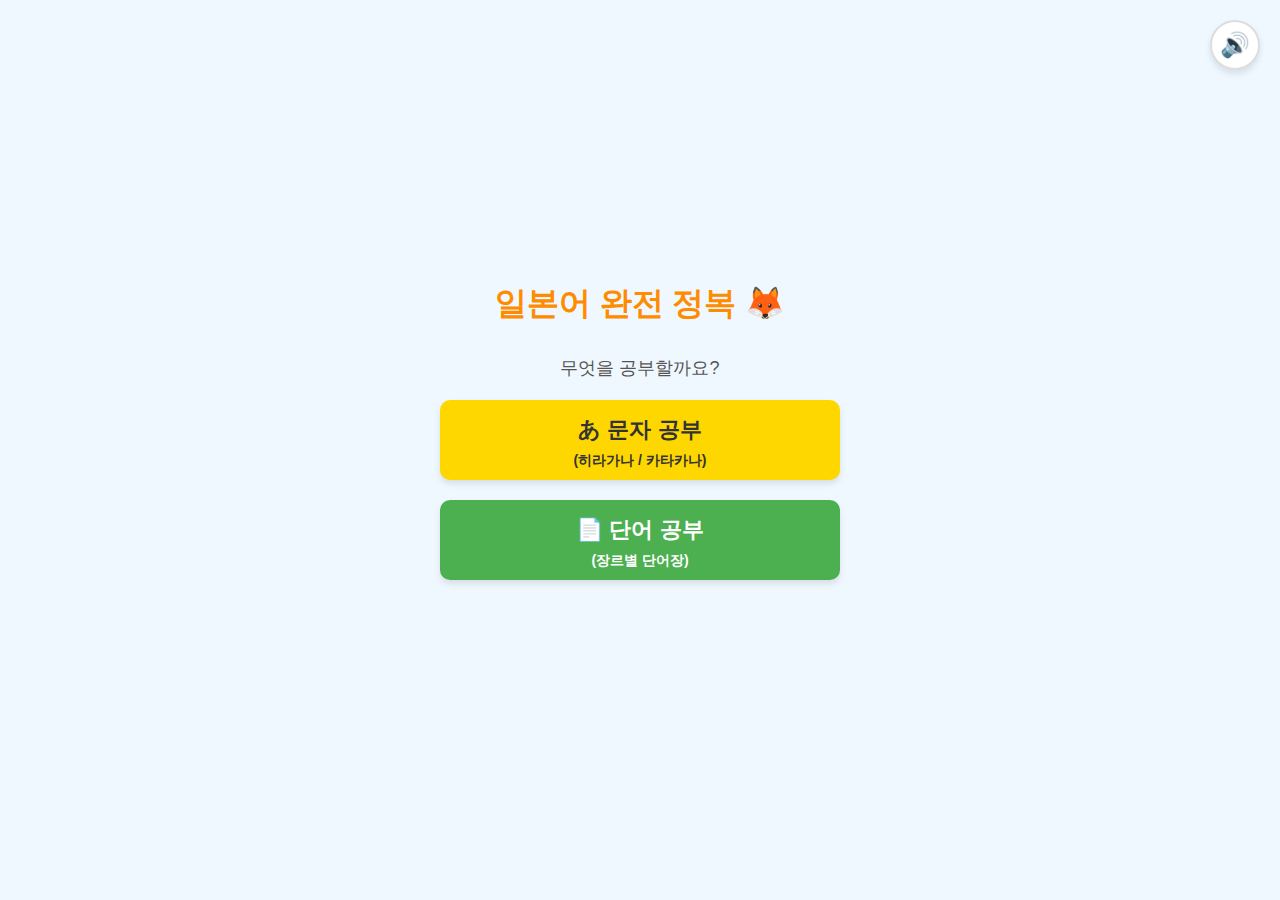
<file: index.html>
<!DOCTYPE html>
<html lang="ko">

<head>
    <meta charset="UTF-8">
    <meta name="viewport" content="width=device-width, initial-scale=1.0">
    <title>일본어 정복 🦊</title>
    <link rel="stylesheet" href="style.css">
</head>

<body>

    <div id="global-header" class="top-header" style="display:none;">
        <div class="header-left-group">
            <button id="btn-global-back" class="btn-header-icon">
                <span style="font-size: 24px; font-weight: bold;">❮</span>
            </button>
            <button class="btn-header-icon" onclick="goHome()">🏠</button>
        </div>

        <div id="header-title" style="font-weight:bold; color:#555;"></div>
        <div style="width: 50px;"></div>
    </div>

    <button id="global-mute-btn" onclick="toggleGlobalMute()">🔊</button>
    <div id="feedback-box"></div>

    <div id="loading-screen">
        <h2>데이터 가져오는 중... 🦊</h2>
        <p>잠시만 기다려주세요!</p>
    </div>

    <div id="start-screen" class="screen active">
        <h1>일본어 완전 정복 🦊</h1>
        <p class="info-text">무엇을 공부할까요?</p>
        
        <button class="btn-sheet" style="background-color: #FFD700; color:#333;" onclick="showLetterSelect()">
            あ 문자 공부<br><span style="font-size:14px">(히라가나 / 카타카나)</span>
        </button>
        
        <button class="btn-sheet" style="background-color: #4CAF50;" onclick="showCategorySelect()">
            📄 단어 공부<br><span style="font-size:14px">(장르별 단어장)</span>
        </button>
    </div>

    <div id="letter-select-screen" class="screen">
        <h1 style="color:#FF8C00; margin-top:20px;">문자 선택 🦊</h1>
        <p class="info-text">어떤 문자를 익힐까요?</p>

        <button class="btn-hira" onclick="showKanaModeSelect('hiragana')">히라가나 (あ)</button>
        <button class="btn-kata" onclick="showKanaModeSelect('katakana')">카타카나 (ア)</button>
    </div>

    <div id="kana-mode-select-screen" class="screen">
        <h1 id="kana-mode-title" style="margin-top:20px;">학습 방법</h1>
        <p class="info-text">어떻게 학습할까요?</p>

        <button class="btn-mode-study" onclick="startKanaStudyMode()">
            📖 행별로 공부하기<br>
            <span style="font-size:14px">(표에서 선택해서 암기)</span>
        </button>

        <button class="btn-mode-test" onclick="startKanaTestMode()">
            📝 전체 시험보기<br>
            <span style="font-size:14px">(랜덤 20문제 테스트)</span>
        </button>
    </div>

    <div id="category-select-screen" class="screen">
        <h1 style="color:#2E8B57; margin-top:20px;">어떤 단어를<br>공부할까요? 🦊</h1>
        
        <div id="category-list-area">
            </div>
    </div>

    <div id="mode-select-screen" class="screen">
        <h1 id="selected-mode-title" style="margin-top:20px;">히라가나</h1>
        <p class="info-text">학습 방식을 선택하세요!</p>
        <button class="btn-mode-study" onclick="startStudyList()">
            📖 목록 보며 공부하기<br>
            <span style="font-size:14px">(전체 리스트)</span>
        </button>

        <button class="btn-mode-test" onclick="startTest()">
            📝 시험보기<br>
            <span style="font-size:14px">(20문제 랜덤)</span>
        </button>
    </div>

    <div id="list-view-screen" class="screen">
        <h1 style="color:#20B2AA; margin-top:20px;">단어 목록 🦊</h1>
        <p class="info-text">터치하면 자세히 볼 수 있어요!</p>

        <div class="popup-scroll-area" style="height: 60vh;">
            <table id="total-list-table">
                <thead>
                    <tr>
                        <th width="30%">단어</th>
                        <th width="30%">발음</th>
                        <th width="40%">뜻</th>
                    </tr>
                </thead>
                <tbody id="total-list-body">
                </tbody>
            </table>
        </div>
    </div>

    <div id="detail-view-screen" class="screen">
        <div class="middle-zone">
            <div class="question-container">
                <div id="detail-pron" class="pron-small"></div>
                <div id="detail-jp" class="jp-big"></div>
            </div>

            <div id="detail-meaning" class="meaning-text" style="visibility: visible;">뜻</div>
            <button class="btn-sound-icon" onclick="playDetailSound()">🔊</button>
        </div>

        <div class="bottom-nav-group">
            <div class="nav-row">
                <button class="btn-control" onclick="showPrevDetail()">◀ 이전</button>
                <button class="btn-control" onclick="showNextDetail()">다음 ▶</button>
            </div>
        </div>
    </div>

    <div id="test-screen" class="screen">
        <div class="info-text" style="margin-top: 40px; font-weight:bold; color:#FF6347;">시험 모드 (20문제)</div>
        <div id="test-progress" class="info-text">1 / 20</div>

        <p class="info-text">다음 단어의 뜻은?</p>

        <div class="question-container">
            <div id="test-pron" class="pron-small">pron</div>
            <div id="test-jp" class="jp-big">Japan</div>
        </div>

        <button class="btn-test-sound" onclick="playTestSound()">🔊 발음 듣기</button>
        <div class="options-container" id="options-container"></div>
    </div>

    <div id="result-screen" class="screen">
        <h1 style="margin-top:20px;">결과 발표!</h1>
        <div id="score-count" class="info-text">맞은 개수: 0 / 0</div>

        <div id="final-score" class="score-text">0 점</div>
        <div id="grade-msg" class="grade-msg"></div>

        <div id="wrong-msg" style="display:none; margin-top:20px;">
            <button style="background-color: #FFB6C1;" onclick="openWrongList()">오답 목록 보기</button>
        </div>
        <button style="background-color: #DDDDDD;" onclick="goHome()">처음으로</button>
    </div>

    <div id="wrong-list-popup">
        <div class="popup-content">
            <button class="btn-popup-close-x" onclick="closeWrongList()">✕</button>
            <h2>오답 노트</h2>
            <p id="wrong-count-display" style="color: red; font-weight: bold;">총 0개 틀림</p>
            <div class="popup-scroll-area">
                <table id="wrong-table">
                    <thead>
                        <tr>
                            <th>단어</th>
                            <th>발음</th>
                            <th>뜻</th>
                        </tr>
                    </thead>
                    <tbody id="wrong-table-body"></tbody>
                </table>
            </div>
            <button class="btn-close" onclick="closeWrongList()">닫기 (Close)</button>
        </div>
    </div>

    <div id="kana-row-select-screen" class="screen">
        <h1 style="color:#FF8C00; margin-top:20px;">어떤 행을 공부할까요?</h1>
        <div id="kana-row-list-area"></div>
    </div>

    <div id="kana-study-screen" class="screen">
        <h1 id="kana-study-title" style="margin-top:20px;">아행 공부</h1>
        
        <div id="kana-tab-container" class="tab-container"></div>

        <div id="kana-card-container" style="display: flex; flex-wrap: wrap; justify-content: center; gap: 20px; padding: 20px; max-width: 800px; margin: 0 auto;">
            </div>
    </div>

    <script src="script.js"></script>
</body>

</html>
</file>
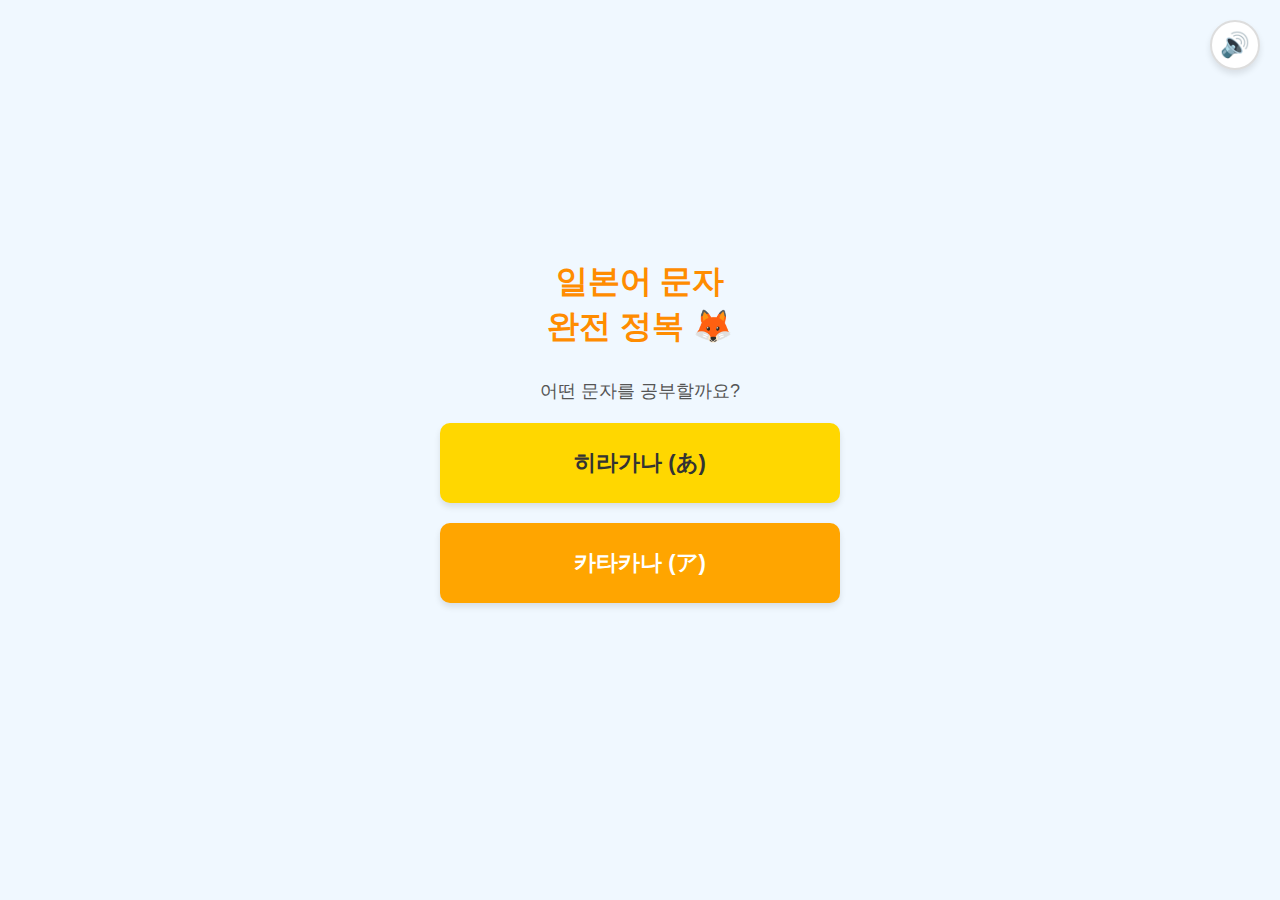
<file: 일본어 공부(단어).html>
<!DOCTYPE html>
<html lang="ko">
<head>
    <meta charset="UTF-8">
    <meta name="viewport" content="width=device-width, initial-scale=1.0">
    <title> 일본어 정복 🦊</title>
    <style>
        /* 기본 설정 */
        body {
            font-family: 'Malgun Gothic', sans-serif;
            text-align: center;
            background-color: #f0f8ff;
            margin: 0;
            padding: 20px;
            display: flex;
            flex-direction: column;
            align-items: center;
            justify-content: center;
            min-height: 90vh;
        }

        /* 화면 전환용 클래스 */
        .screen { display: none; width: 100%; max-width: 500px; }
        .active { display: block !important; }

        h1 { color: #FF8C00; margin-bottom: 30px; line-height: 1.4; }

        /* 공통 버튼 디자인 */
        button {
            background-color: #FFD700;
            border: none;
            padding: 15px 30px;
            font-size: 18px;
            border-radius: 10px;
            margin: 10px;
            cursor: pointer;
            box-shadow: 0 4px 6px rgba(0,0,0,0.1);
            font-weight: bold;
            width: 80%;
            transition: transform 0.1s;
            -webkit-tap-highlight-color: transparent;
        }
        button:active { transform: scale(0.95); }

        /* 전역 음소거 버튼 (z-index: 100) */
        #global-mute-btn {
            position: fixed; top: 10px; right: 10px;
            width: 50px; height: 50px; border-radius: 50%;
            padding: 0; font-size: 24px;
            background-color: white; border: 2px solid #ddd;
            z-index: 100; display: flex; align-items: center; justify-content: center;
            width: auto !important; min-width: 50px;
        }

        /* 피드백 박스 (z-index: 200) */
        #feedback-box {
            position: fixed; 
            top: 50%; left: 50%; 
            transform: translate(-50%, -50%);
            width: 300px; height: 200px;
            background-color: white;
            border: 5px solid #ccc;
            border-radius: 20px;
            display: none; 
            align-items: center; justify-content: center;
            z-index: 200;
            font-size: 60px; font-weight: bold;
            box-shadow: 0 10px 25px rgba(0,0,0,0.5);
        }

        /* 오답 노트 팝업 배경 (z-index: 300) */
        #wrong-list-popup {
            position: fixed; top: 0; left: 0; width: 100%; height: 100%;
            background: rgba(0,0,0,0.5); display: none;
            align-items: center; justify-content: center; 
            z-index: 300;
        }

        /* 팝업 컨텐츠 (하얀 박스) */
        .popup-content {
            background: white; padding: 20px; border-radius: 15px;
            width: 90%; max-height: 80vh; 
            text-align: center;
            position: relative;
            display: flex;      
            flex-direction: column;
            align-items: center; /* 닫기 버튼 가운데 정렬 */
        }

        /* 팝업 내부 스크롤 영역 (표가 들어가는 곳) */
        .popup-scroll-area {
            overflow-y: auto;
            flex: 1;
            margin-top: 10px;
            margin-bottom: 10px;
            border-top: 1px solid #eee;
            border-bottom: 1px solid #eee;
            width: 100%; 
        }

        /* 팝업 닫기 X 버튼 (고정됨) */
        .btn-popup-close-x {
            position: absolute;
            top: 15px;
            right: 20px;
            background: none;
            border: none;
            font-size: 28px;
            font-weight: bold;
            color: #aaa;
            cursor: pointer;
            width: auto !important;
            padding: 0;
            margin: 0;
            box-shadow: none;
            z-index: 10;
        }
        .btn-popup-close-x:hover { color: #ff6b6b; }

        /* 화면별 버튼 색상 */
        .btn-hira { background-color: #FFD700; color: #333; height: 80px; font-size: 22px; }
        .btn-kata { background-color: #FFA500; color: white; height: 80px; font-size: 22px; }
        
        .btn-mode-study { background-color: #87CEEB; color: white; height: 80px; font-size: 22px; }
        .btn-mode-test { background-color: #FF6347; color: white; height: 80px; font-size: 22px; }
        
        /* [NEW] 공부 개수 선택 버튼들 (색상 추가!) */
        .btn-count-20 { background-color: #20B2AA; color: white; height: 70px; font-size: 20px; } /* 청록색 */
        .btn-count-30 { background-color: #FF69B4; color: white; height: 70px; font-size: 20px; } /* 핫핑크 */
        .btn-count-40 { background-color: #FF7F50; color: white; height: 70px; font-size: 20px; } /* 코랄색 */
        .btn-count-all { background-color: #9370DB; color: white; height: 70px; font-size: 20px; } /* 보라색 */

        .btn-home-small {
            position: absolute; top: 10px; left: 10px; width: auto;
            padding: 8px 15px; font-size: 14px; background-color: #ddd; color: #555;
            box-shadow: none; z-index: 10;
        }

        /* 공부 화면 버튼 */
        .btn-sound { background-color: #87CEEB; color: white; margin-bottom: 30px; width: 60%;}
        .btn-correct { background-color: #90EE90; width: 40%; }
        .btn-wrong { background-color: #FFB6C1; width: 40%; }
        
        /* 시험 화면 듣기 버튼 */
        .btn-test-sound { 
            background-color: #1E90FF; color: white; 
            width: 40%; 
            margin-top: 0px;
            margin-bottom: 30px; 
            font-size: 18px;
            padding: 10px 20px;
        }

        /* 시험 화면 선택지 버튼 */
        .btn-option { 
            background-color: white; border: 2px solid #FF8C00; color: #333; 
            font-size: 40px; width: 30%; height: 80px; margin: 5px; padding: 0;
        }
        .options-container {
            display: flex; justify-content: center; width: 100%; margin-top: 10px;
        }

        .btn-close { background-color: #DDDDDD; width: 50%; margin-top: 20px;}

        /* 글자 크기 */
        .big-char { font-size: 120px; font-weight: bold; margin-top: 40px; margin-bottom: 10px; color: #333; }
        
        .pronunciation-text {
            font-size: 60px; font-weight: bold; color: #555; height: 70px;
            margin-bottom: 20px; visibility: hidden;
        }

        .test-question { font-size: 80px; font-weight: bold; color: #FF6347; margin-top: 30px; margin-bottom: 10px; }
        
        .score-text { font-size: 60px; font-weight: bold; color: #1E90FF; margin: 20px 0; }
        .info-text { font-size: 18px; color: #555; margin-bottom: 10px; }
        .grade-msg { font-size: 24px; font-weight: bold; margin: 15px 0; min-height: 30px; }

        /* 테이블 */
        table { width: 100%; border-collapse: collapse; margin-top: 20px; background: white; }
        th, td { border: 1px solid #ddd; padding: 15px; font-size: 24px; text-align: center; }
        th { background-color: #FF8C00; color: white; }
    </style>
</head>
<body>

    <button id="global-mute-btn" onclick="toggleGlobalMute()">🔊</button>

    <div id="feedback-box"></div>

    <div id="start-screen" class="screen active">
        <h1>일본어 문자<br>완전 정복 🦊</h1>
        <p class="info-text">어떤 문자를 공부할까요?</p>
        <button class="btn-hira" onclick="selectCharType('hiragana')">히라가나 (あ)</button>
        <button class="btn-kata" onclick="selectCharType('katakana')">카타카나 (ア)</button>
    </div>

    <div id="mode-select-screen" class="screen">
        <button class="btn-home-small" onclick="goHome()">🏠 처음으로</button>
        <h1 id="selected-mode-title">히라가나</h1>
        <p class="info-text">학습 방식을 선택하세요!</p>
        <button class="btn-mode-study" onclick="gotoQuantitySelect()">📖 공부하기<br><span style="font-size:14px">(카드 뒤집기)</span></button>
        <button class="btn-mode-test" onclick="startTest()">📝 시험보기<br><span style="font-size:14px">(20문제 객관식)</span></button>
    </div>

    <div id="quantity-select-screen" class="screen">
        <button class="btn-home-small" onclick="goHome()">🏠 처음으로</button>
        <h1 style="color:#87CEEB">공부 범위 선택</h1>
        <p class="info-text">몇 개의 단어를 공부할까요?</p>
        
        <button class="btn-count-20" onclick="startStudy('20')">🌱 20개만 하기<br><span style="font-size:14px">(가볍게 시작)</span></button>
        <button class="btn-count-30" onclick="startStudy('30')">🎵 30개만 하기<br><span style="font-size:14px">(적당히)</span></button>
        <button class="btn-count-40" onclick="startStudy('40')">🔥 40개 도전<br><span style="font-size:14px">(열심히)</span></button>
        <button class="btn-count-all" onclick="startStudy('all')">👑 전체 다 하기<br><span style="font-size:14px">(71개 모두)</span></button>
    </div>

    <div id="study-screen" class="screen">
        <button class="btn-home-small" onclick="goHome()">🏠 처음으로</button>

        <div class="info-text" style="margin-top: 40px; font-weight:bold; color:#FF8C00;">공부 모드</div>
        <div id="study-progress" class="info-text">1 / 46</div>
        
        <div id="char-display" class="big-char">あ</div>
        <div id="pronunciation-display" class="pronunciation-text">a</div>

        <button class="btn-sound" onclick="playSoundAndShowText()">🔊 발음/정답 보기</button>
        
        <div style="display: flex; justify-content: center; gap: 10px;">
            <button class="btn-correct" onclick="checkStudyAnswer(true)">알아요!</button>
            <button class="btn-wrong" onclick="checkStudyAnswer(false)">몰라요...</button>
        </div>
    </div>

    <div id="test-screen" class="screen">
        <button class="btn-home-small" onclick="goHome()">🏠 처음으로</button>

        <div class="info-text" style="margin-top: 40px; font-weight:bold; color:#FF6347;">시험 모드 (20문제)</div>
        <div id="test-progress" class="info-text">1 / 20</div>
        
        <p class="info-text">발음을 듣고 맞는 글자를 고르세요!</p>
        
        <div id="test-question-text" class="test-question">a</div>

        <button class="btn-test-sound" onclick="playTestSound()">🔊 발음 듣기</button>

        <div class="options-container" id="options-container">
            </div>
    </div>

    <div id="result-screen" class="screen">
        <h1>결과 발표!</h1>
        
        <div id="score-count" class="info-text">맞은 개수: 0 / 0</div>
        <div id="grade-msg" class="grade-msg"></div>
        <div id="final-score" class="score-text">0 점</div>
        
        <div id="wrong-msg" style="display:none; margin-top:20px;">
            <button style="background-color: #FFB6C1;" onclick="openWrongList()">오답 목록 보기</button>
        </div>

        <button style="background-color: #DDDDDD;" onclick="showScreen('start-screen')">처음으로</button>
    </div>

    <div id="wrong-list-popup">
        <div class="popup-content">
            <button class="btn-popup-close-x" onclick="closeWrongList()">✕</button>
            
            <h2>오답 노트</h2>
            <p id="wrong-count-display" style="color: red; font-weight: bold;">총 0개 틀림</p>
            
            <div class="popup-scroll-area">
                <table id="wrong-table">
                    <thead>
                        <tr><th>글자</th><th>발음</th></tr>
                    </thead>
                    <tbody id="wrong-table-body">
                    </tbody>
                </table>
            </div>

            <button class="btn-close" onclick="closeWrongList()">닫기 (Close)</button>
        </div>
    </div>

    <script>
        // --- 데이터 ---
        const hiraganaData = {
            'あ': 'a', 'い': 'i', 'う': 'u', 'え': 'e', 'お': 'o',
            'か': 'ka', 'き': 'ki', 'く': 'ku', 'け': 'ke', 'こ': 'ko',
            'さ': 'sa', 'し': 'shi', 'す': 'su', 'せ': 'se', 'そ': 'so',
            'た': 'ta', 'ち': 'chi', 'つ': 'tsu', 'て': 'te', 'と': 'to',
            'な': 'na', 'に': 'ni', 'ぬ': 'nu', 'ね': 'ne', 'の': 'no',
            'は': 'ha', 'ひ': 'hi', 'ふ': 'fu', 'へ': 'he', 'ほ': 'ho',
            'ま': 'ma', 'み': 'mi', 'む': 'mu', 'め': 'me', 'も': 'mo',
            '나': 'na', '니': 'ni', '누': 'nu', '네': 'ne', '노': 'no',
            'や': 'ya', 'ゆ': 'yu', 'よ': 'yo',
            'ら': 'ra', 'り': 'ri', 'る': 'ru', 'れ': 're', 'ろ': 'ro',
            'わ': 'wa', 'を': 'wo', 'ん': 'n',
            'が': 'ga', 'ぎ': 'gi', 'ぐ': 'gu', 'げ': 'ge', 'ご': 'go',
            'ざ': 'za', 'じ': 'ji', 'ず': 'zu', 'ぜ': 'ze', 'ぞ': 'zo',
            '다': 'da', 'ぢ': 'ji', 'づ': 'zu', 'で': 'de', '도': 'do',
            'ば': 'ba', 'び': 'bi', 'ぶ': 'bu', 'べ': 'be', 'ぼ': 'bo',
            'ぱ': 'pa', 'ぴ': 'pi', 'ぷ': 'pu', 'ぺ': 'pe', 'ぽ': 'po',
            '로': 'de', '도': 'do', 'に': 'ni', 'だ': 'da'
        };

        const katakanaData = {
            'ア': 'a', 'イ': 'i', 'ウ': 'u', 'エ': 'e', 'オ': 'o',
            'カ': 'ka', 'キ': 'ki', 'ク': 'ku', 'ケ': 'ke', 'コ': 'ko',
            'サ': 'sa', 'シ': 'shi', 'ス': 'su', 'セ': 'se', 'ソ': 'so',
            'タ': 'ta', 'チ': 'chi', 'ツ': 'tsu', 'テ': 'te', 'ト': 'to',
            'ナ': 'na', 'ニ': 'ni', 'ヌ': 'nu', 'ネ': 'ne', 'ノ': 'no',
            'ハ': 'ha', 'ヒ': 'hi', 'フ': 'fu', 'ヘ': 'he', 'ホ': 'ho',
            'マ': 'ma', 'ミ': 'mi', 'ム': 'mu', 'メ': 'me', 'モ': 'mo',
            'ヤ': 'ya', 'ユ': 'yu', 'ヨ': 'yo',
            'ラ': 'ra', 'リ': 'ri', 'ル': 'ru', 'レ': 're', 'ロ': 'ro',
            'ワ': 'wa', 'ヲ': 'wo', 'ン': 'n',
            'ガ': 'ga', 'ギ': 'gi', 'グ': 'gu', 'ゲ': 'ge', 'ゴ': 'go',
            'ザ': 'za', 'ジ': 'ji', 'ズ': 'zu', 'ゼ': 'ze', 'ゾ': 'zo',
            'ダ': 'da', 'ヂ': 'ji', 'ヅ': 'zu', 'デ': 'de', 'ド': 'do',
            'バ': 'ba', 'ビ': 'bi', 'ブ': 'bu', 'ベ': 'be', 'ボ': 'bo',
            'パ': 'pa', 'ピ': 'pi', 'プ': 'pu', 'ペ': 'pe', 'ポ': 'po'
        };

        const cleanHiragana = {};
        for(let k in hiraganaData) {
            if(k.match(/[ぁ-ん]/)) cleanHiragana[k] = hiraganaData[k];
        }
        const cleanKatakana = {};
        for(let k in katakanaData) {
            if(k.match(/[ァ-ン]/)) cleanKatakana[k] = katakanaData[k];
        }


        // --- 상태 변수 ---
        let currentMode = ''; 
        let currentModeData = {};
        let studyType = ''; 
        let quizList = []; 
        let wrongList = []; 
        let currentIndex = 0;
        let score = 0;
        const TEST_QUESTION_COUNT = 20;
        let isMuted = false;
        let isProcessing = false; 
        
        let currentTestChar = '';

        // --- 소리 관련 ---
        function toggleGlobalMute() {
            isMuted = !isMuted;
            const btn = document.getElementById('global-mute-btn');
            if (isMuted) {
                btn.innerText = '🔇';
                if(window.speechSynthesis) window.speechSynthesis.cancel();
            } else {
                btn.innerText = '🔊';
            }
        }

        function speakText(text) {
            if (isMuted) return;
            const utterance = new SpeechSynthesisUtterance(text);
            utterance.lang = 'ja-JP';
            utterance.rate = 0.8;
            window.speechSynthesis.speak(utterance);
        }

        // --- 화면 전환 ---
        function showScreen(id) {
            document.querySelectorAll('.screen').forEach(s => s.classList.remove('active'));
            document.getElementById(id).classList.add('active');
        }

        function goHome() {
            if(confirm("정말 처음 화면으로 돌아갈까요?")) {
                showScreen('start-screen');
                if(window.speechSynthesis) window.speechSynthesis.cancel();
            }
        }

        // --- 로직 ---
        function selectCharType(type) {
            currentMode = type;
            if (type === 'hiragana') {
                currentModeData = cleanHiragana;
                document.getElementById('selected-mode-title').innerText = "히라가나";
            } else {
                currentModeData = cleanKatakana;
                document.getElementById('selected-mode-title').innerText = "카타카나";
            }
            showScreen('mode-select-screen');
        }

        // --- 공부 모드 ---
        function gotoQuantitySelect() {
            showScreen('quantity-select-screen');
        }

        // [공부 모드 시작 함수]
        // amount: 몇 개를 공부할지 정하는 주문표예요 ('all' 또는 '10', '30' 같은 숫자)
        function startStudy(amount) {
            // 1. 현재 모드를 '공부(study)'로 설정해요 (시험 모드랑 구분하기 위해)
            studyType = 'study';

            // 2. 현재 선택된 모드(히라가나/카타카나)의 모든 글자를 가져와요
            const allChars = Object.keys(currentModeData);
            
            // 3. 글자들의 순서를 무작위로 뒤섞어요 (매번 새로운 순서!)
            allChars.sort(() => Math.random() - 0.5);

            // 4. 주문(amount)에 따라 공부할 문제 목록(quizList)을 만들어요
            if (amount === 'all') {
                // 'all'이면 섞은 글자 전체를 다 넣어요
                quizList = allChars; 
            } else {
                // 숫자가 들어오면(예: '30'), 그 숫자만큼만 앞에서 잘라서 넣어요
                // parseInt(amount)는 문자 '30'을 진짜 숫자 30으로 바꿔주는 기능이에요!
                const count = parseInt(amount); 
                quizList = allChars.slice(0, count); 
            }
            
            // 5. 점수와 진행 상황을 초기화해요 (새 게임 준비!)
            wrongList = [];   // 틀린 목록 비우기
            currentIndex = 0; // 첫 번째 문제부터 시작
            score = 0;        // 점수 0점
            
            // 6. 첫 번째 문제 화면을 구성하고 보여줘요
            updateStudyScreen();        // 화면 글자 업데이트
            showScreen('study-screen'); // 공부 화면으로 이동
        }

        function updateStudyScreen() {
            if (currentIndex >= quizList.length) {
                finishGame();
                return;
            }
            const char = quizList[currentIndex];
            document.getElementById('char-display').innerText = char;
            document.getElementById('study-progress').innerText = `${currentIndex + 1} / ${quizList.length}`;
            
            const pDisplay = document.getElementById('pronunciation-display');
            pDisplay.style.visibility = 'hidden'; 
            pDisplay.innerText = '';
        }

        function playSoundAndShowText() {
            const char = quizList[currentIndex];
            const pronunciation = currentModeData[char];
            
            const pDisplay = document.getElementById('pronunciation-display');
            pDisplay.innerText = pronunciation;
            pDisplay.style.visibility = 'visible';

            speakText(char);
        }

        function checkStudyAnswer(isCorrect) {
            const char = quizList[currentIndex];
            if (isCorrect) score++;
            else wrongList.push(char);
            
            currentIndex++;
            updateStudyScreen();
        }

        // --- 시험 모드 ---
        function startTest() {
            studyType = 'test';
            isProcessing = false;
            const allChars = Object.keys(currentModeData);
            
            quizList = [];
            const tempChars = [...allChars].sort(() => Math.random() - 0.5);
            quizList = tempChars.slice(0, TEST_QUESTION_COUNT); 
            
            wrongList = [];
            currentIndex = 0;
            score = 0;
            
            renderTestQuestion();
            showScreen('test-screen');
        }

        function renderTestQuestion() {
            if (currentIndex >= quizList.length) {
                finishGame();
                return;
            }

            isProcessing = false; 
            const correctChar = quizList[currentIndex];
            const correctPronunciation = currentModeData[correctChar];
            const allChars = Object.keys(currentModeData);

            currentTestChar = correctChar; 
            
            document.getElementById('test-question-text').innerText = correctPronunciation;
            document.getElementById('test-progress').innerText = `${currentIndex + 1} / ${TEST_QUESTION_COUNT}`;

            let options = [correctChar];
            while (options.length < 3) {
                const randomChar = allChars[Math.floor(Math.random() * allChars.length)];
                if (!options.includes(randomChar)) {
                    options.push(randomChar);
                }
            }
            options.sort(() => Math.random() - 0.5);

            const container = document.getElementById('options-container');
            container.innerHTML = '';

            options.forEach(char => {
                const btn = document.createElement('button');
                btn.className = 'btn-option';
                btn.innerText = char;
                btn.onclick = () => checkTestAnswer(char, correctChar);
                container.appendChild(btn);
            });
        }

        function playTestSound() {
            if(currentTestChar) {
                speakText(currentTestChar);
            }
        }

        function checkTestAnswer(selectedChar, correctChar) {
            if (isProcessing) return; 
            isProcessing = true;

            const isCorrect = (selectedChar === correctChar);
            
            if (isCorrect) {
                score++;
                showFeedback(true);
            } else {
                wrongList.push(correctChar);
                showFeedback(false);
            }

            setTimeout(() => {
                currentIndex++;
                renderTestQuestion();
            }, 800); 
        }

        function showFeedback(isCorrect) {
            const box = document.getElementById('feedback-box');
            if (isCorrect) {
                box.innerText = "정답! ⭕";
                box.style.color = "green";
                box.style.borderColor = "green";
            } else {
                box.innerText = "땡! ❌";
                box.style.color = "red";
                box.style.borderColor = "red";
            }
            
            box.style.display = 'flex'; 
            
            setTimeout(() => {
                box.style.display = 'none';
            }, 800);
        }

        // --- 결과 화면 ---
        function finishGame() {
            if(window.speechSynthesis) window.speechSynthesis.cancel();
            
            const total = quizList.length;
            const finalScore = total === 0 ? 0 : Math.round((score / total) * 100);

            document.getElementById('score-count').innerText = `맞은 개수: ${score} / ${total}`;
            
            let message = "";
            let color = "#333";

            if (finalScore === 100) {
                message = "완벽해요! 당신은 일본어 천재야! 🎉";
                color = "#32CD32";
            } else if (finalScore >= 80) {
                message = "대단해! 아주 조금만 더 하면 만점이야! 🔥";
                color = "#1E90FF";
            } else if (finalScore >= 60) {
                message = "잘했어! 합격점이야! 👍";
                color = "#00CED1";
            } else if (finalScore >= 40) {
                message = "절반은 넘었어! 조금만 더 힘내자! 💪";
                color = "#FFA500";
            } else if (finalScore >= 20) {
                message = "아직 헷갈리는 게 많구나... 복습 필수! 📚";
                color = "#FF6347";
            } else if (finalScore > 0) {
                message = "이제 시작이야! 포기하지 마! 🌱";
                color = "#FF4500";
            } else {
                message = "0점이라니... 찍어도 이것보단 잘 나오겠다! 😭";
                color = "red";
            }

            const gradeMsg = document.getElementById('grade-msg');
            gradeMsg.innerText = message;
            gradeMsg.style.color = color;

            document.getElementById('final-score').innerText = `${finalScore} 점`;

            if (wrongList.length > 0) {
                document.getElementById('wrong-msg').style.display = 'block';
            } else {
                document.getElementById('wrong-msg').style.display = 'none';
            }
            showScreen('result-screen');
        }

        // [오답 노트 팝업 열기 함수]
        function openWrongList() {
            const tbody = document.getElementById('wrong-table-body');
            tbody.innerHTML = '';
            
            document.getElementById('wrong-count-display').innerText = `총 ${wrongList.length}개 틀림`;

            wrongList.forEach(char => {
                const tr = document.createElement('tr');
                tr.innerHTML = `<td>${char}</td><td>${currentModeData[char]}</td>`;
                tbody.appendChild(tr);
            });

            // 1. 먼저 창을 화면에 띄워요!
            document.getElementById('wrong-list-popup').style.display = 'flex';

            // 2. 그 다음에 스크롤을 맨 위로 올려요!
            document.querySelector('.popup-scroll-area').scrollTop = 0;
        }

        function closeWrongList() {
            document.getElementById('wrong-list-popup').style.display = 'none';
        }
    </script>
</body>
</html>
</file>
<file: style.css>
/* 기본 설정 */
        body {
            font-family: 'Malgun Gothic', sans-serif;
            text-align: center;
            background-color: #f0f8ff;
            margin: 0;
            padding: 20px;
            display: flex;
            flex-direction: column;
            align-items: center;
            justify-content: center;
            min-height: 90vh;
        }

        .screen {
            display: none;
            width: 100%;
            max-width: 500px;
        }

        .active {
            display: block !important;
        }

        h1 {
            color: #FF8C00;
            margin-bottom: 30px;
            line-height: 1.4;
        }

        button {
            background-color: #FFD700;
            border: none;
            padding: 15px 30px;
            font-size: 18px;
            border-radius: 10px;
            margin: 10px;
            cursor: pointer;
            box-shadow: 0 4px 6px rgba(0, 0, 0, 0.1);
            font-weight: bold;
            width: 80%;
            transition: transform 0.1s;
            -webkit-tap-highlight-color: transparent;
        }

        button:active {
            transform: scale(0.95);
        }

        #global-mute-btn {
            position: fixed;
            top: 10px;
            right: 10px;
            width: 50px;
            height: 50px;
            border-radius: 50%;
            padding: 0;
            font-size: 24px;
            background-color: white;
            border: 2px solid #ddd;
            z-index: 100;
            display: flex;
            align-items: center;
            justify-content: center;
            width: auto !important;
            min-width: 50px;
        }

        #feedback-box {
            position: fixed;
            top: 50%;
            left: 50%;
            transform: translate(-50%, -50%);
            width: 300px;
            height: 200px;
            background-color: white;
            border: 5px solid #ccc;
            border-radius: 20px;
            display: none;
            align-items: center;
            justify-content: center;
            z-index: 200;
            font-size: 60px;
            font-weight: bold;
            box-shadow: 0 10px 25px rgba(0, 0, 0, 0.5);
        }

        #wrong-list-popup {
            position: fixed;
            top: 0;
            left: 0;
            width: 100%;
            height: 100%;
            background: rgba(0, 0, 0, 0.5);
            display: none;
            align-items: center;
            justify-content: center;
            z-index: 300;
        }

        .popup-content {
            background: white;
            padding: 20px;
            border-radius: 15px;
            width: 90%;
            max-height: 80vh;
            text-align: center;
            position: relative;
            display: flex;
            flex-direction: column;
            align-items: center;
        }

        .popup-scroll-area {
            overflow-y: auto;
            flex: 1;
            margin: 10px 0;
            border-top: 1px solid #eee;
            border-bottom: 1px solid #eee;
            width: 100%;
        }

        .btn-popup-close-x {
            position: absolute;
            top: 15px;
            right: 20px;
            background: none;
            border: none;
            font-size: 28px;
            font-weight: bold;
            color: #aaa;
            cursor: pointer;
            width: auto !important;
            padding: 0;
            margin: 0;
            box-shadow: none;
            z-index: 10;
        }

        /* 버튼 색상 */
        .btn-hira {
            background-color: #FFD700;
            color: #333;
            height: 80px;
            font-size: 22px;
        }

        .btn-kata {
            background-color: #FFA500;
            color: white;
            height: 80px;
            font-size: 22px;
        }

        .btn-sheet {
            background-color: #4CAF50;
            color: white;
            height: 80px;
            font-size: 22px;
        }

        .btn-mode-study {
            background-color: #87CEEB;
            color: white;
            height: 80px;
            font-size: 22px;
        }

        .btn-mode-test {
            background-color: #FF6347;
            color: white;
            height: 80px;
            font-size: 22px;
        }

        .btn-count-20 {
            background-color: #20B2AA;
            color: white;
            height: 70px;
            font-size: 20px;
        }

        .btn-count-30 {
            background-color: #FF69B4;
            color: white;
            height: 70px;
            font-size: 20px;
        }

        .btn-count-40 {
            background-color: #FF7F50;
            color: white;
            height: 70px;
            font-size: 20px;
        }

        .btn-count-all {
            background-color: #9370DB;
            color: white;
            height: 70px;
            font-size: 20px;
        }

        .btn-home-small {
            position: absolute;
            top: 10px;
            left: 10px;
            width: auto;
            padding: 8px 15px;
            font-size: 14px;
            background-color: #ddd;
            color: #555;
            box-shadow: none;
            z-index: 10;
        }

        .btn-sound {
            background-color: #87CEEB;
            color: white;
            margin-bottom: 30px;
            width: 60%;
        }

        .btn-correct {
            background-color: #90EE90;
            width: 40%;
        }

        .btn-wrong {
            background-color: #FFB6C1;
            width: 40%;
        }

        .btn-test-sound {
            background-color: #1E90FF;
            color: white;
            width: 40%;
            margin-top: 0px;
            margin-bottom: 30px;
            font-size: 18px;
            padding: 10px 20px;
        }

        .btn-option {
            background-color: white;
            border: 2px solid #FF8C00;
            color: #333;
            font-size: 22px;
            /* 단어 뜻이 길어질 수 있어서 조절 */
            width: 30%;
            height: 100px;
            /* 높이 조금 키움 */
            margin: 5px;
            padding: 5px;
            overflow: hidden;
            text-overflow: ellipsis;
            display: flex;
            align-items: center;
            justify-content: center;
            word-break: keep-all;
            line-height: 1.2;
        }

        .options-container {
            display: flex;
            justify-content: center;
            width: 100%;
            margin-top: 10px;
        }

        .btn-close {
            background-color: #DDDDDD;
            width: 50%;
            margin-top: 20px;
        }

        /* [NEW] 문제 표시 스타일 (발음 작게, 일본어 크게) */
        .question-container {
            margin-top: 30px;
            margin-bottom: 10px;
        }

        .pron-small {
            font-size: 30px;
            color: #888;
            margin-bottom: 5px;
            min-height: 40px;
        }

        .jp-big {
            font-size: 70px;
            font-weight: bold;
            color: #333;
            line-height: 1.1;
            word-break: keep-all;
        }

        /* 공부 모드에서 보여줄 텍스트 */
        .meaning-text {
            font-size: 40px;
            font-weight: bold;
            color: #1E90FF;
            margin: 20px 0;
            visibility: hidden;
        }

        .score-text {
            font-size: 60px;
            font-weight: bold;
            color: #1E90FF;
            margin: 20px 0;
        }

        .info-text {
            font-size: 18px;
            color: #555;
            margin-bottom: 10px;
        }

        .grade-msg {
            font-size: 24px;
            font-weight: bold;
            margin: 15px 0;
            min-height: 30px;
        }

        /* 테이블 스타일 (수정됨!) */
        table {
            width: 100%;
            border-collapse: collapse;
            margin-top: 20px;
            background: white;
            table-layout: fixed;
            /* 칸 크기를 공평하게 고정! */
        }

        th,
        td {
            border: 1px solid #ddd;
            padding: 10px 4px;
            /* 양옆 여백을 확 줄임! */
            font-size: 16px;
            /* 기본 글자 크기 살짝 줄임 (20->16) */
            text-align: center;

            /* [핵심] 한 줄로 만들기 마법 */
            white-space: nowrap;
            /* 절대 줄 바꿈 하지 마! */
            overflow: hidden;
            /* 넘치면 숨겨! */
            text-overflow: ellipsis;
            /* 너무 길면 ... 으로 표시 */
        }

        th {
            background-color: #FF8C00;
            color: white;
            font-size: 18px;
            /* 제목은 조금 더 크게 */
        }

        /* [NEW] 핸드폰 전용 스타일 (화면이 좁을 때만 적용) */
        @media (max-width: 400px) {

            th,
            td {
                font-size: 14px;
                /* 폰에서는 글자 더 작게 */
                padding: 8px 2px;
                /* 여백도 최소화 */
            }

            /* 일본어 단어 부분만 글자 조금 더 크게 유지 */
            td:first-child {
                font-weight: bold;
                font-size: 15px;
            }

            #loading-screen {
                position: fixed;
                top: 0;
                left: 0;
                width: 100%;
                height: 100%;
                background: rgba(255, 255, 255, 0.9);
                z-index: 500;
                display: none;
                flex-direction: column;
                justify-content: center;
                align-items: center;
            }
        }

        /* ========================================= */
        /* 🦊 [추가] 로딩 화면 스타일 (화면 전체 덮기) */
        /* ========================================= */
        #loading-screen {
            position: fixed;
            /* 화면에 딱 고정! */
            top: 0;
            left: 0;
            width: 100%;
            /* 너비 꽉 채우기 */
            height: 100%;
            /* 높이 꽉 채우기 */
            background-color: #ffffff;
            /* 하얀색 배경으로 뒤에 가리기 */
            z-index: 9999;
            /* 다른 모든 것보다 맨 위에 있기! */

            /* 내용물 가운데 정렬 */
            display: flex;
            flex-direction: column;
            align-items: center;
            justify-content: center;
        }

        #loading-screen h2 {
            color: #FF8C00;
            font-size: 24px;
            margin-bottom: 10px;
        }

        #loading-screen p {
            color: #666;
            font-size: 16px;
        }

        /* 🦊 [수정] 이전/다음 버튼 스타일 (꽉 찬 너비로 변경!) */
        .btn-control {
            background-color: #20B2AA;
            color: white;
            border: none;

            /* 👇 여기가 핵심 변경 포인트! */
            padding: 8px 0;
            /* 상하 패딩만 주고 좌우는 뺌 */
            width: 100%;
            /* flex 아이템이라 100% 주면 알아서 꽉 참 */
            flex: 1;
            /* 부모 공간(80%)을 둘이서 공평하게 나눠 가짐 */

            font-size: 13px;
            border-radius: 15px;
            cursor: pointer;
            box-shadow: 0 2px 3px rgba(0, 0, 0, 0.1);
            transition: transform 0.1s;
        }

        .btn-control:active {
            transform: scale(0.95);
        }
</file>
